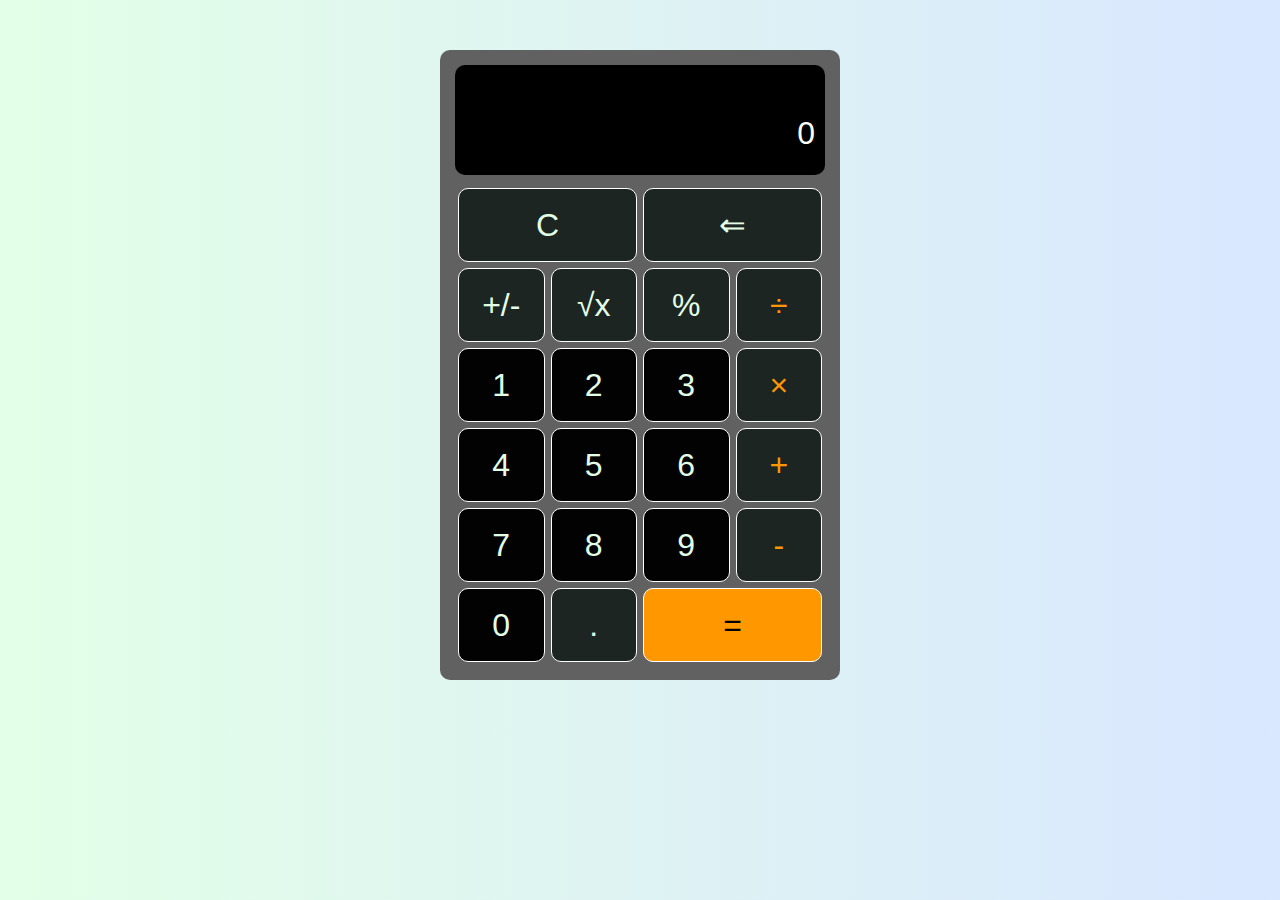
<file: Race-00/index.html>
<!DOCTYPE html>
<html lang="en">
  <head>
    <meta charset="UTF-8" />
    <meta name="viewport" content="width=device-width, initial-scale=1.0" />
    <title>Calculator</title>
    <link rel="stylesheet" href="css/style.css" />
  </head>
  <body>
    <div class="wrapper">
      <div class="calculatorGrid">
        <div class="output">
          <div data-prevValue class="prevValue"></div>
          <div data-currentNumber class="currentNumber">0</div>
        </div>
        <button data-all-clear class="two-fr">C</button>
        <button data-delete class="two-fr">&lArr;</button>
        <button data-change-negative>+/-</button>
        <button data-sqrt>&radic;x</button>
        <button data-percent>%</button>
        <button data-operation class="operation">÷</button>
        <button data-number class="number">1</button>
        <button data-number class="number">2</button>
        <button data-number class="number">3</button>
        <button data-operation class="operation">×</button>
        <button data-number class="number">4</button>
        <button data-number class="number">5</button>
        <button data-number class="number">6</button>
        <button data-operation class="operation">+</button>
        <button data-number class="number">7</button>
        <button data-number class="number">8</button>
        <button data-number class="number">9</button>
        <button data-operation class="operation">-</button>
        <button data-number class="number">0</button>
        <button data-number>.</button>
        <button data-equals class="two-fr equal">=</button>
      </div>
    </div>
    <script src="js/script.js"></script>
  </body>
</html>
</file>
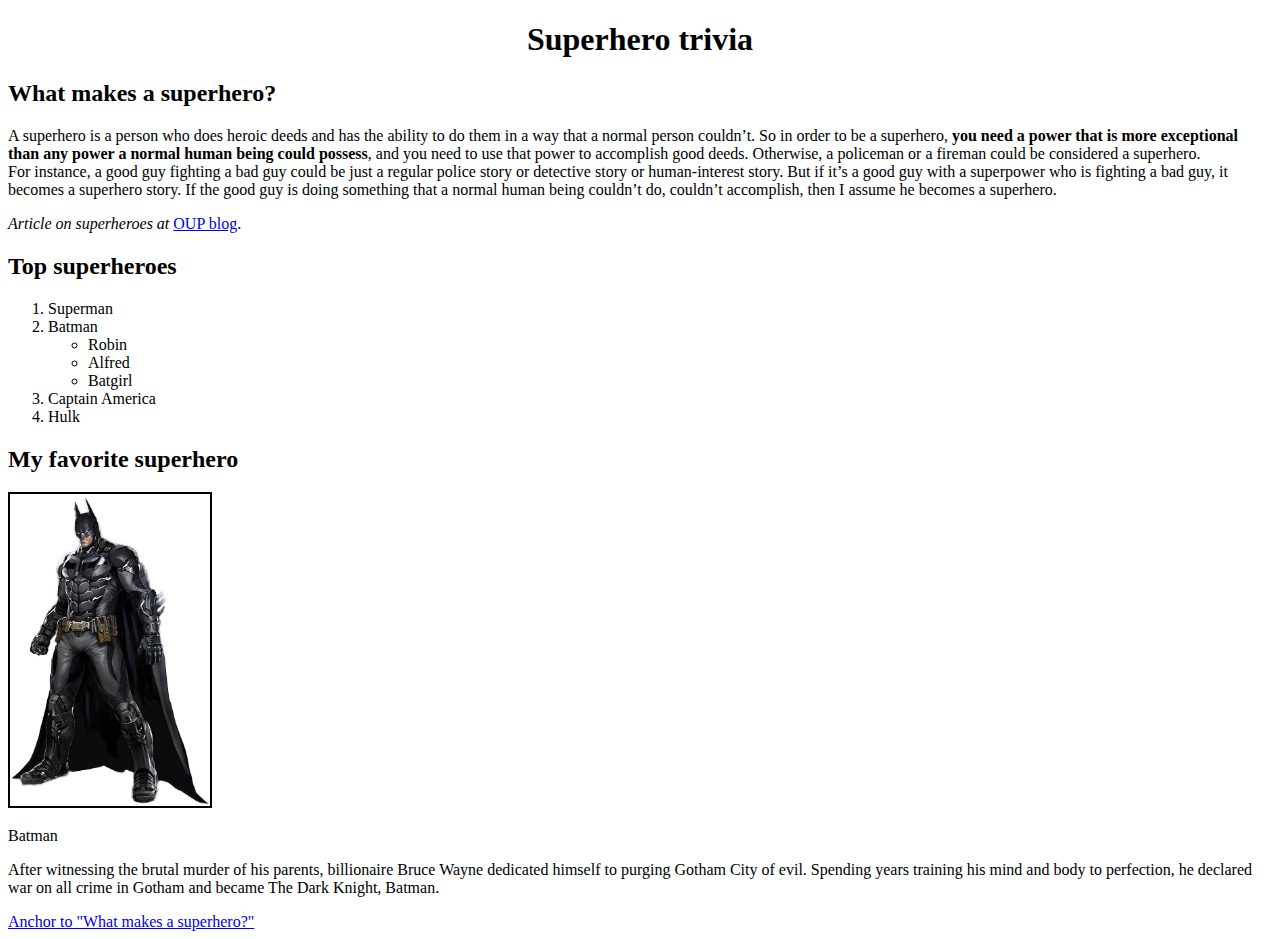
<file: fullstack-sprint00/t00_welcome_heroes/index.html>
<!DOCTYPE html>
<html lang="en">
  <head>
    <meta charset="UTF-8" />
    <meta http-equiv="X-UA-Compatible" content="IE=edge" />
    <meta name="viewport" content="width=, initial-scale=1.0" />
    <title>Superhero</title>
  </head>
  <body>
    <h1 style="text-align: center">Superhero trivia</h1>
    <h2 id="anchor">What makes a superhero?</h2>
    <p>
      A superhero is a person who does heroic deeds and has the ability to do
      them in a way that a normal person couldn’t. So in order to be a
      superhero,
      <b
        >you need a power that is more exceptional than any power a normal human
        being could possess</b
      >, and you need to use that power to accomplish good deeds. Otherwise, a
      policeman or a fireman could be considered a superhero. <br />
      For instance, a good guy fighting a bad guy could be just a regular police
      story or detective story or human-interest story. But if it’s a good guy
      with a superpower who is fighting a bad guy, it becomes a superhero story.
      If the good guy is doing something that a normal human being couldn’t do,
      couldn’t accomplish, then I assume he becomes a superhero.
    </p>
    <p>
      <i>Article on superheroes at</i>
      <a href="https://blog.oup.com/2018/11/stan-lee-what-is-a-superhero/"
        >OUP blog</a
      >.
    </p>
    <h2>Top superheroes</h2>
    <ol>
      <li>Superman</li>
      <li>
        Batman
        <ul>
          <li>Robin</li>
          <li>Alfred</li>
          <li>Batgirl</li>
        </ul>
      </li>
      <li>Captain America</li>
      <li>Hulk</li>
    </ol>
    <h2>My favorite superhero</h2>
    <figure style="margin: 0">
      <img
        src="assets/images/t00.png"
        alt="batman image"
        style="max-width: 200px; border: 2px solid; margin-bottom: 15px"
      />
      <figcaption>Batman</figcaption>
    </figure>
    <p>
      After witnessing the brutal murder of his parents, billionaire Bruce Wayne
      dedicated himself to purging Gotham City of evil. Spending years training
      his mind and body to perfection, he declared war on all crime in Gotham
      and became The Dark Knight, Batman.
    </p>
    <a href="#anchor">Anchor to "What makes a superhero?"</a>
  </body>
</html>
</file>
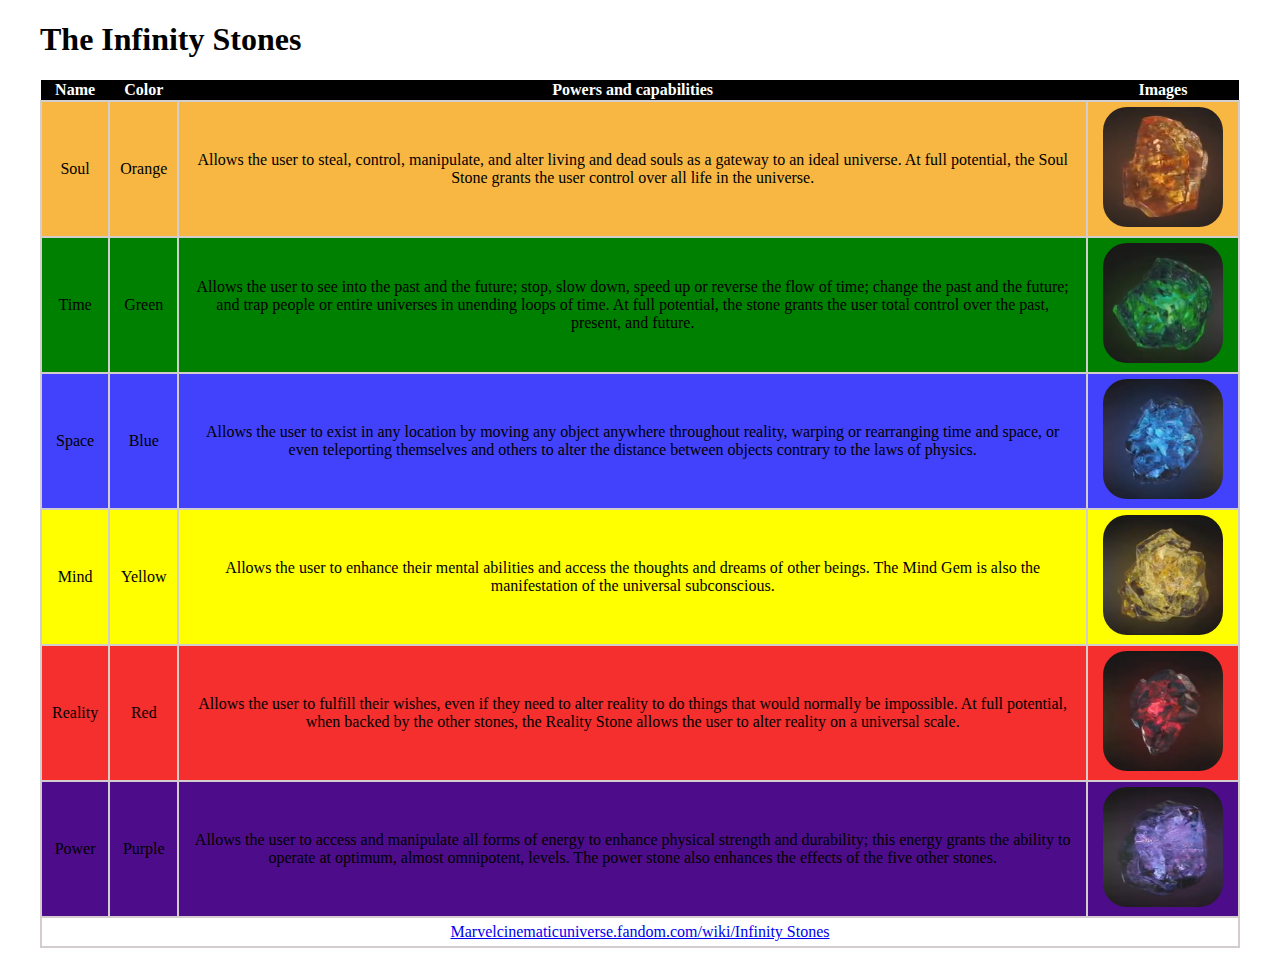
<file: fullstack-sprint00/t01_the_infinity_table/index.html>
<!DOCTYPE html>
<html lang="en">
  <head>
    <meta charset="UTF-8" />
    <meta http-equiv="X-UA-Compatible" content="IE=edge" />
    <meta name="viewport" content="width=device-width, initial-scale=1.0" />
    <title>the infinity table</title>
    <link rel="stylesheet" href="style.css" />
  </head>
  <body>
    <div class="container">
      <h1>The Infinity Stones</h1>
      <table>
        <thead>
          <tr>
            <th>Name</th>
            <th>Color</th>
            <th>Powers and capabilities</th>
            <th>Images</th>
          </tr>
        </thead>
        <tbody>
          <tr class="bg_orange">
            <td>Soul</td>
            <td>Orange</td>
            <td>
              Allows the user to steal, control, manipulate, and alter living
              and dead souls as a gateway to an ideal universe. At full
              potential, the Soul Stone grants the user control over all life in
              the universe.
            </td>
            <td><img src="assets/images/soul_stone.png" alt="soul stone" /></td>
          </tr>
          <tr class="bg_green">
            <td>Time</td>
            <td>Green</td>
            <td>
              Allows the user to see into the past and the future; stop, slow
              down, speed up or reverse the flow of time; change the past and
              the future; and trap people or entire universes in unending loops
              of time. At full potential, the stone grants the user total
              control over the past, present, and future.
            </td>
            <td><img src="assets/images/time_stone.png" alt="time stone" /></td>
          </tr>
          <tr class="bg_blue">
            <td>Space</td>
            <td>Blue</td>
            <td>
              Allows the user to exist in any location by moving any object
              anywhere throughout reality, warping or rearranging time and
              space, or even teleporting themselves and others to alter the
              distance between objects contrary to the laws of physics.
            </td>
            <td>
              <img src="assets/images/space_stone.png" alt="space stone" />
            </td>
          </tr>
          <tr class="bg_yellow">
            <td>Mind</td>
            <td>Yellow</td>
            <td>
              Allows the user to enhance their mental abilities and access the
              thoughts and dreams of other beings. The Mind Gem is also the
              manifestation of the universal subconscious.
            </td>
            <td><img src="assets/images/mind_stone.png" alt="mind stone" /></td>
          </tr>
          <tr class="bg_red">
            <td>Reality</td>
            <td>Red</td>
            <td>
              Allows the user to fulfill their wishes, even if they need to
              alter reality to do things that would normally be impossible. At
              full potential, when backed by the other stones, the Reality Stone
              allows the user to alter reality on a universal scale.
            </td>
            <td>
              <img src="assets/images/reality_stone.png" alt="reality stone" />
            </td>
          </tr>
          <tr class="bg_purple">
            <td>Power</td>
            <td>Purple</td>
            <td>
              Allows the user to access and manipulate all forms of energy to
              enhance physical strength and durability; this energy grants the
              ability to operate at optimum, almost omnipotent, levels. The
              power stone also enhances the effects of the five other stones.
            </td>
            <td>
              <img src="assets/images/power_stone.png" alt="power stone" />
            </td>
          </tr>
        </tbody>
        <tfoot>
          <tr>
            <td colspan="4">
              <a
                href="https://marvelcinematicuniverse.fandom.com/wiki/Infinity_Stones"
                >Marvelcinematicuniverse.fandom.com/wiki/Infinity Stones</a
              >
            </td>
          </tr>
        </tfoot>
      </table>
    </div>
  </body>
</html>
</file>
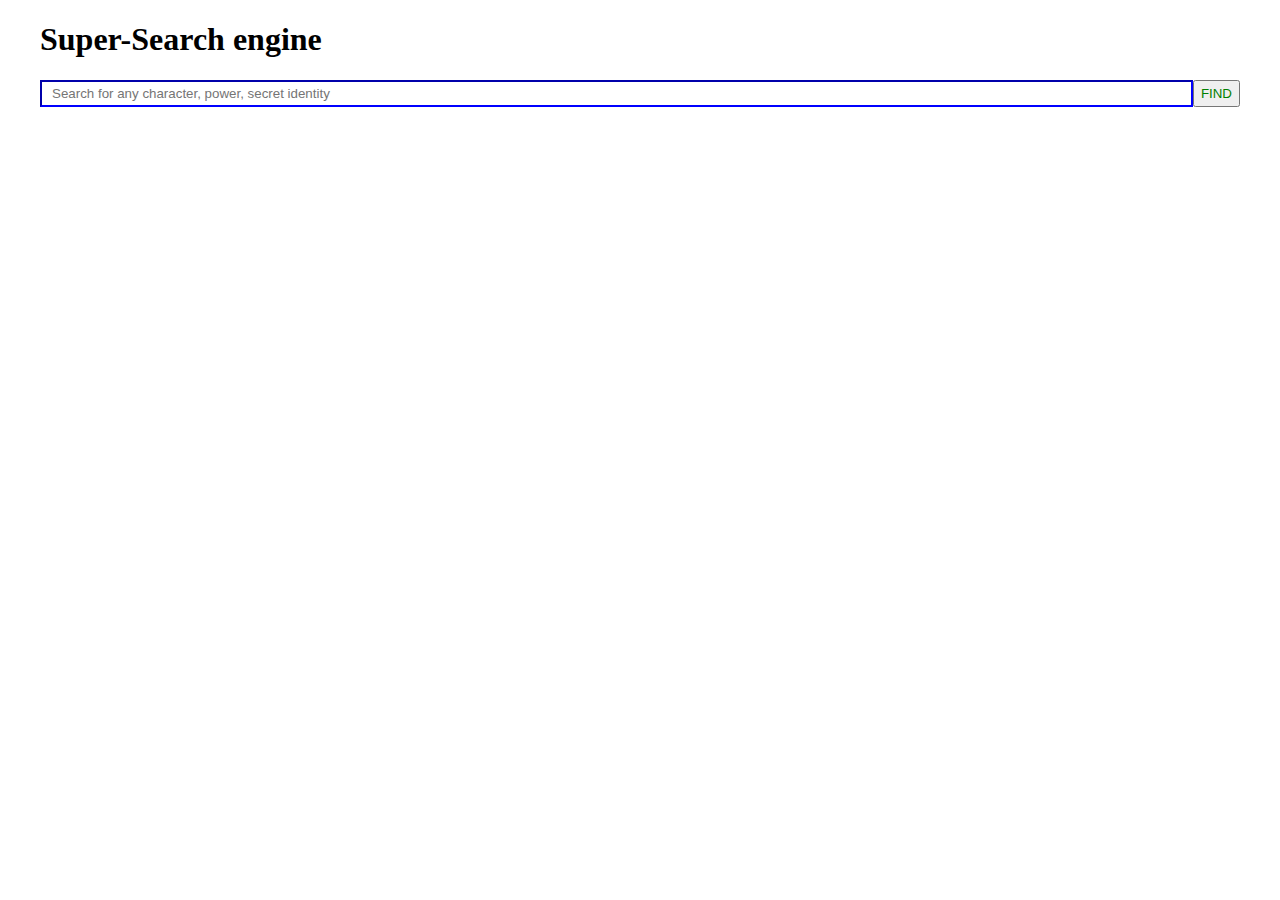
<file: fullstack-sprint00/t02_supersearch/index.html>
<!DOCTYPE html>
<html lang="en">
  <head>
    <meta charset="UTF-8" />
    <meta http-equiv="X-UA-Compatible" content="IE=edge" />
    <meta name="viewport" content="width=device-width, initial-scale=1.0" />
    <title>Supersearch</title>
    <link rel="stylesheet" href="style.css" />
  </head>
  <body>
    <div class="container">
      <h1>Super-Search engine</h1>
      <form action="" method="get" class="search">
        <input
          type="search"
          name=""
          placeholder="Search for any character, power, secret identity"
          class="input_field"
        />
        <input type="submit" name="" value="FIND" class="submit_btn" />
      </form>
    </div>
  </body>
</html>
</file>
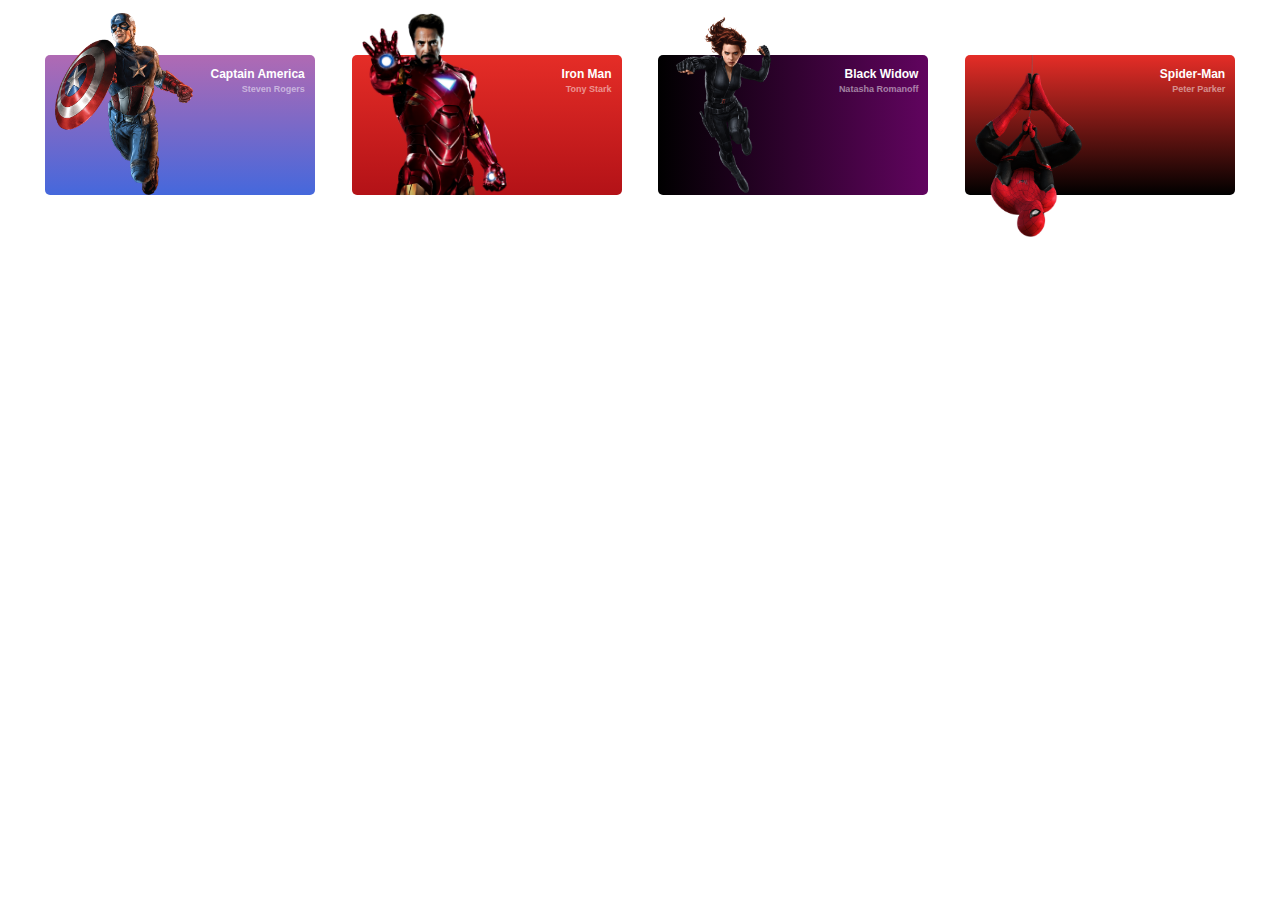
<file: fullstack-sprint00/t03_superhero_cards/index.html>
<!DOCTYPE html>
<html lang="en">
  <head>
    <meta charset="UTF-8" />
    <meta http-equiv="X-UA-Compatible" content="IE=edge" />
    <meta name="viewport" content="width=device-width, initial-scale=1.0" />
    <title>Superhero cards</title>
    <link rel="stylesheet" href="style.css" />
  </head>
  <body>
    <div class="main_container">
      <div class="item rogers">
        <img src="assets/images/Capitan-America.png" alt="Rogers" />
        <p class="item_alias">Captain America</p>
        <p class="item_name">Steven Rogers</p>
      </div>
      <div class="item stark">
        <img src="assets/images/Iron-man.png" alt="Stark" />
        <p class="item_alias">Iron Man</p>
        <p class="item_name">Tony Stark</p>
      </div>
      <div class="item romanoff">
        <img src="assets/images/Black-Widow.png" alt="Romanoff" />
        <p class="item_alias">Black Widow</p>
        <p class="item_name">Natasha Romanoff</p>
      </div>
      <div class="item parker">
        <img src="assets/images/Spider-man.png" alt="Parker" />
        <p class="item_alias">Spider-Man</p>
        <p class="item_name">Peter Parker</p>
      </div>
    </div>
  </body>
</html>
</file>
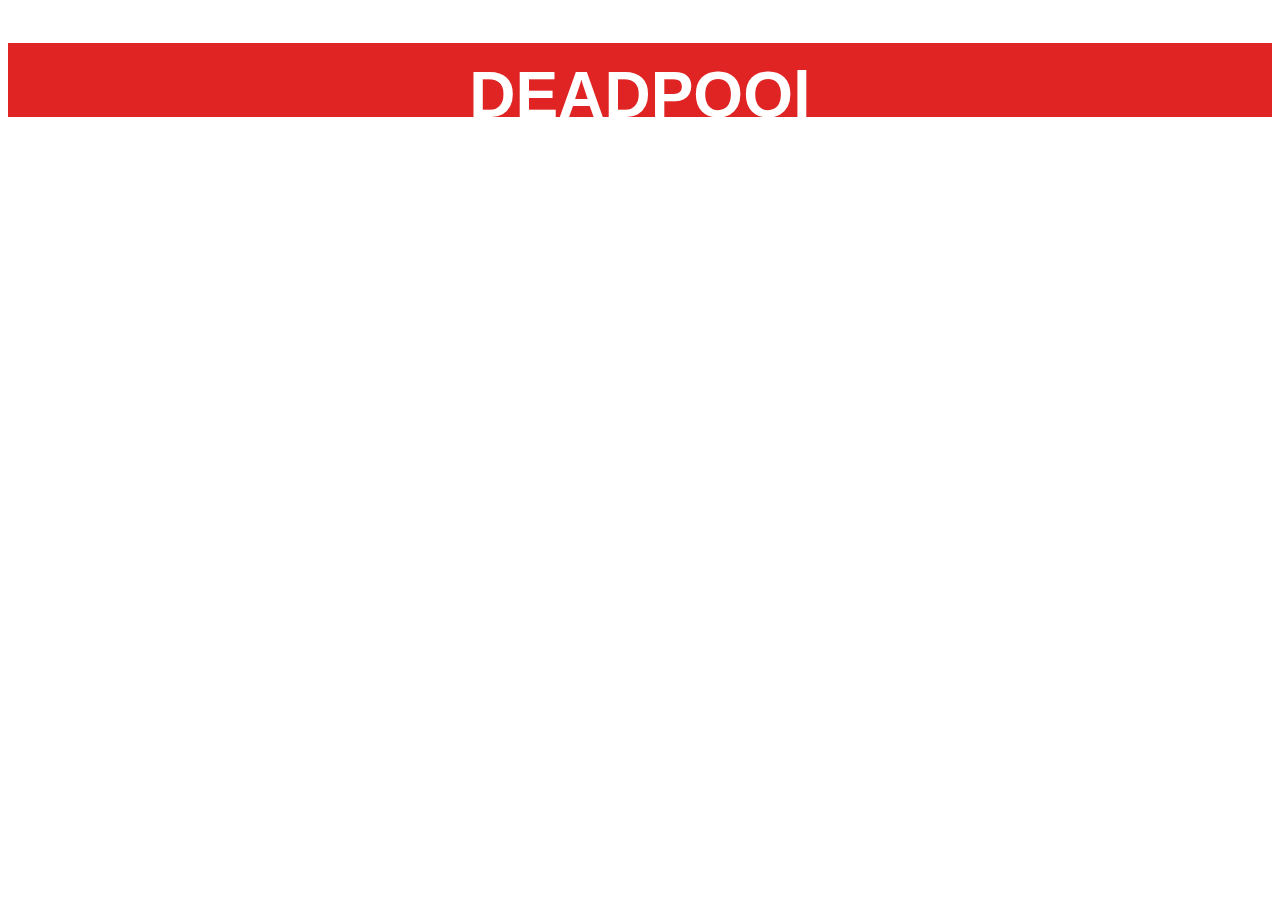
<file: fullstack-sprint00/t04_get_into_position/index.html>
<!DOCTYPE html>
<html lang="en">
  <head>
    <meta charset="UTF-8" />
    <title>Get into position!</title>
    <meta name="description" content="t05. Get into position!" />
    <link rel="stylesheet" href="style.css" />
  </head>
  <body>
    <h1><span>DEADPOOl</span></h1>
  </body>
</html>
</file>
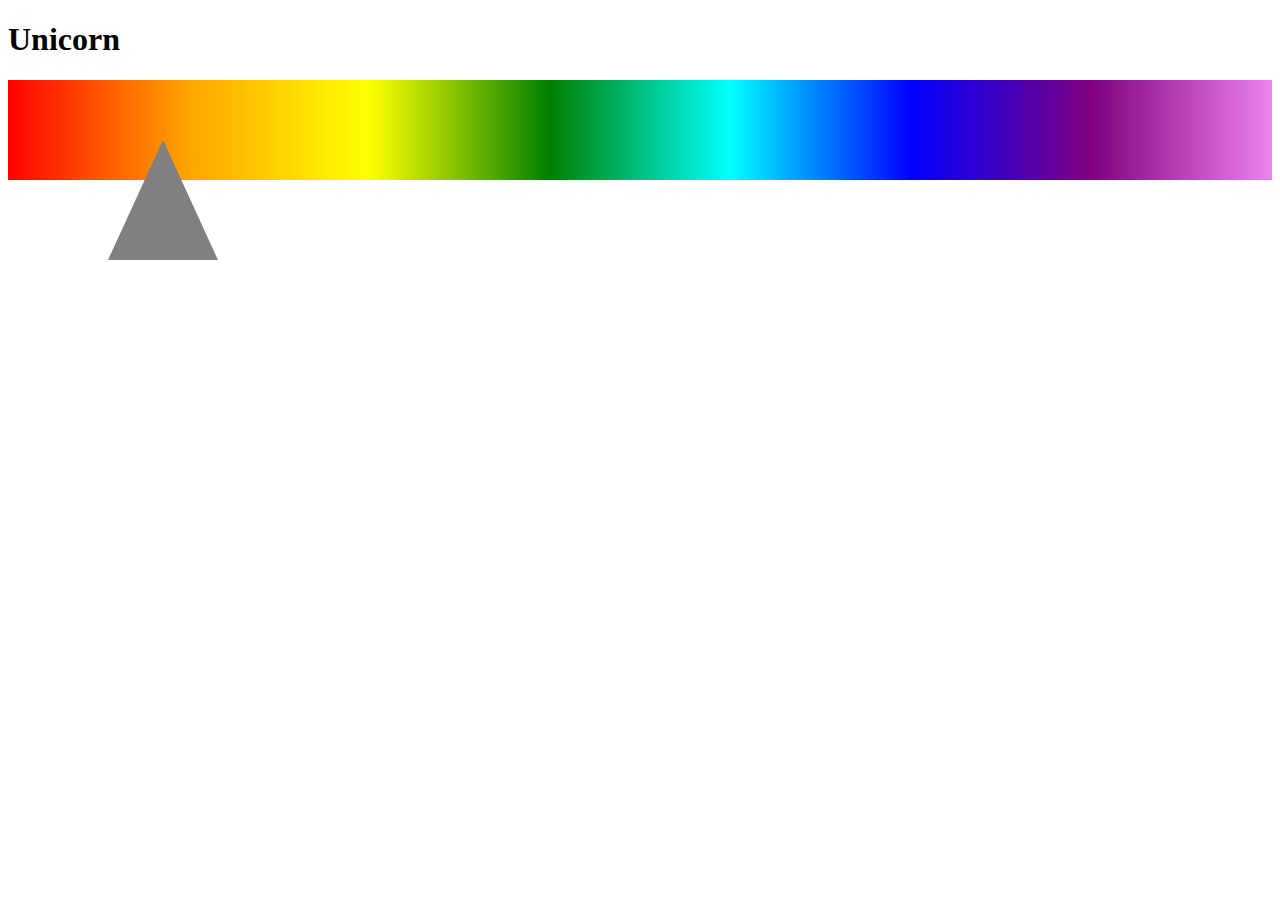
<file: fullstack-sprint00/t05_unicorn/index.html>
<!DOCTYPE html>
<html lang="en">
  <head>
    <meta charset="utf-8" />
    <title>Unicorn</title>
    <meta name="description" content="t06. Unicorn" />
    <link rel="stylesheet" href="style.css" />
  </head>
  <body>
    <h1>Unicorn</h1>
    <div id="rainbow-block"></div>
    <div id="horn-block"></div>
  </body>
</html>
</file>
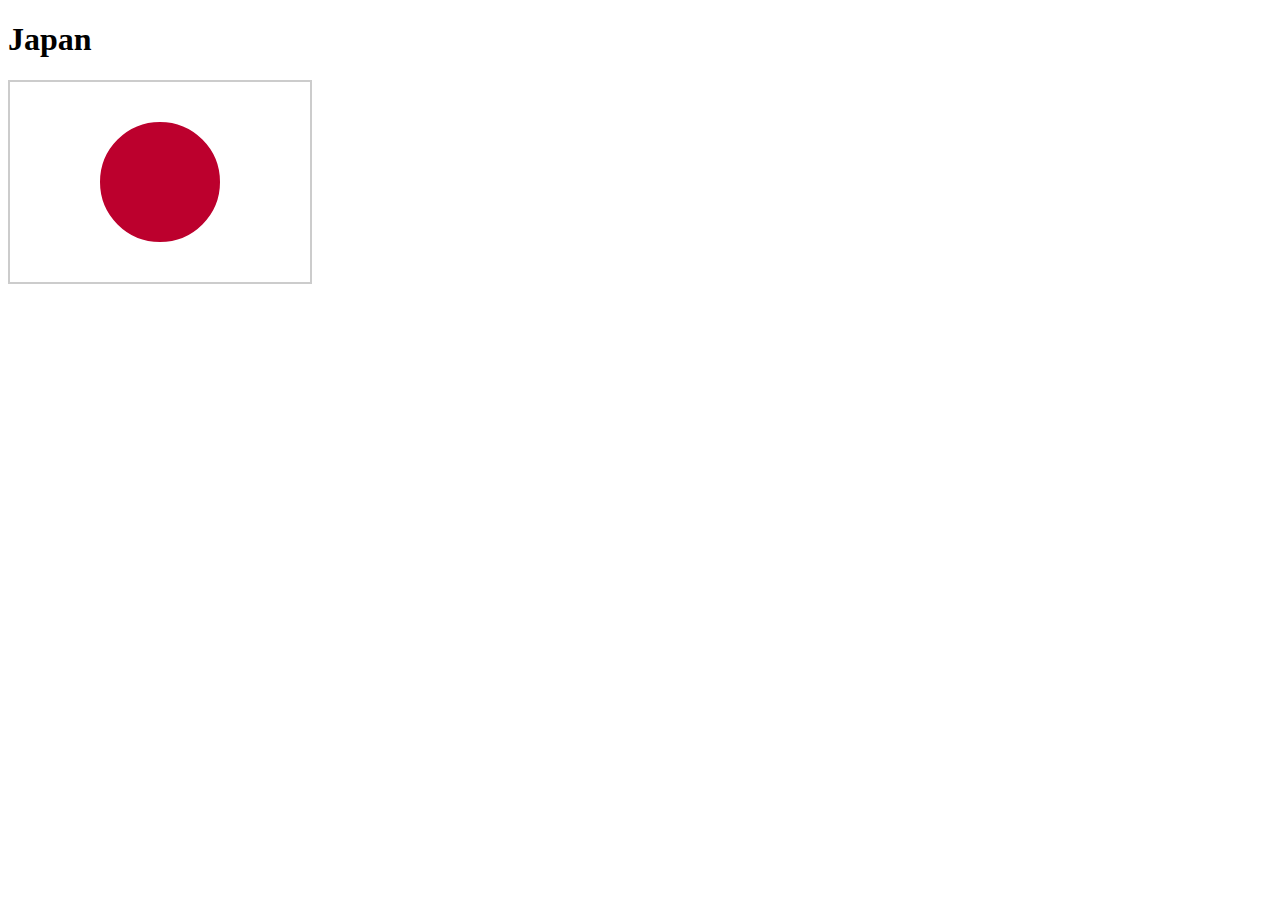
<file: fullstack-sprint00/t06_japan/index.html>
<!DOCTYPE html>
<html lang="en">
  <head>
    <meta charset="utf-8" />
    <title>Japan</title>
    <meta name="description" content="t03. Japan" />
    <link rel="stylesheet" href="style.css" />
  </head>
  <body>
    <h1>Japan</h1>
    <div class="japan"></div>
  </body>
</html>
</file>
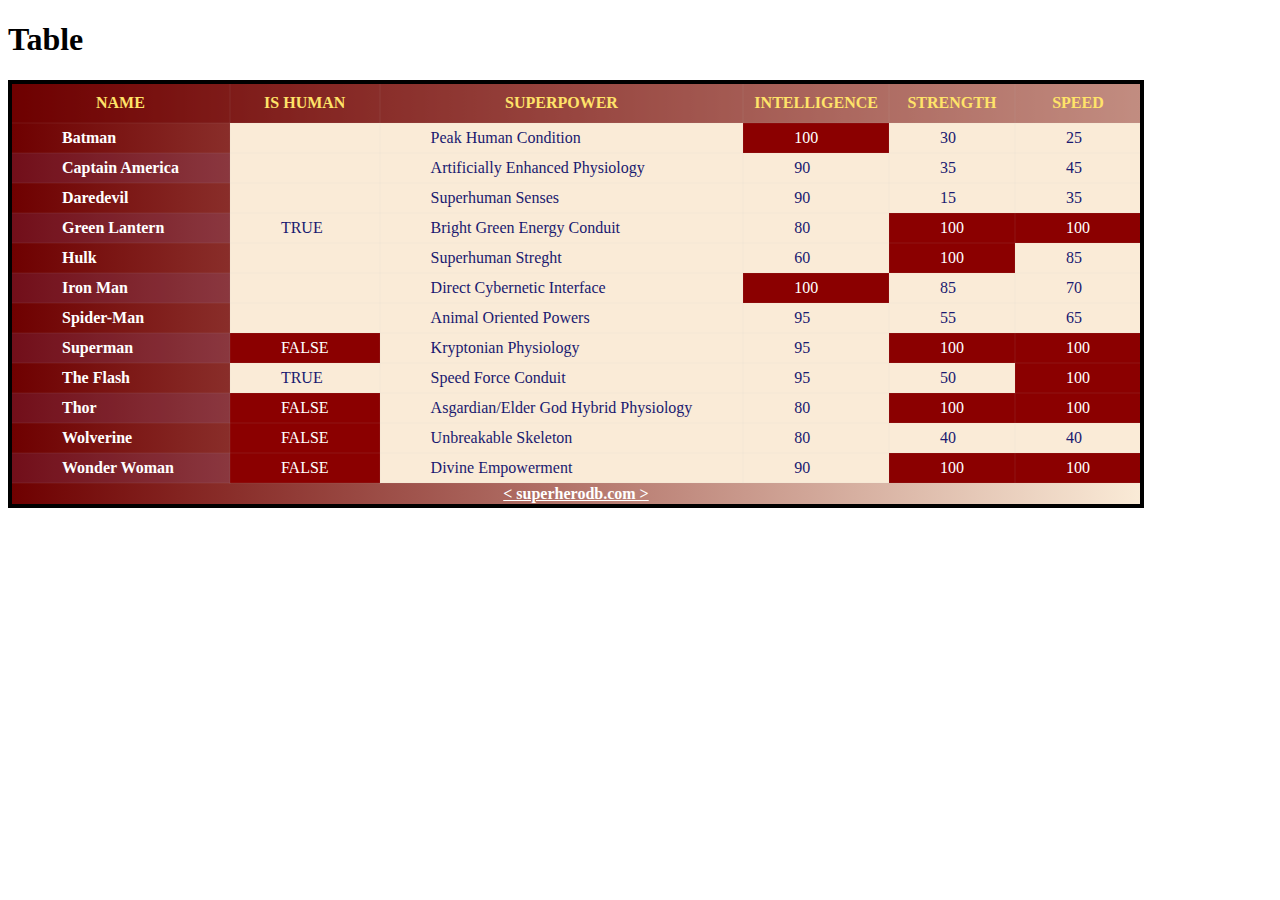
<file: fullstack-sprint00/t07_heroic_table/index.html>
<!DOCTYPE html>
<html lang="en">
  <head>
    <meta charset="utf-8" />
    <title>Heroic table</title>
    <meta name="description" content="t07. heroic_table" />
    <link rel="stylesheet" href="style.css" />
  </head>
  <body>
    <h1>Table</h1>
    <table>
      <thead>
        <tr>
          <th>NAME</th>
          <th>IS HUMAN</th>
          <th>SUPERPOWER</th>
          <th>INTELLIGENCE</th>
          <th>STRENGTH</th>
          <th>SPEED</th>
        </tr>
      </thead>
      <tbody>
        <tr>
          <td>Batman</td>
          <td></td>
          <td>Peak Human Condition</td>
          <td class="additional">100</td>
          <td>30</td>
          <td>25</td>
        </tr>
        <tr>
          <td>Captain America</td>
          <td></td>
          <td>Artificially Enhanced Physiology</td>
          <td>90</td>
          <td>35</td>
          <td>45</td>
        </tr>
        <tr>
          <td>Daredevil</td>
          <td></td>
          <td>Superhuman Senses</td>
          <td>90</td>
          <td>15</td>
          <td>35</td>
        </tr>
        <tr>
          <td>Green Lantern</td>
          <td>TRUE</td>
          <td>Bright Green Energy Conduit</td>
          <td>80</td>
          <td class="additional">100</td>
          <td class="additional">100</td>
        </tr>
        <tr>
          <td>Hulk</td>
          <td></td>
          <td>Superhuman Streght</td>
          <td>60</td>
          <td class="additional">100</td>
          <td>85</td>
        </tr>
        <tr>
          <td>Iron Man</td>
          <td></td>
          <td>Direct Cybernetic Interface</td>
          <td class="additional">100</td>
          <td>85</td>
          <td>70</td>
        </tr>
        <tr>
          <td>Spider-Man</td>
          <td></td>
          <td>Animal Oriented Powers</td>
          <td>95</td>
          <td>55</td>
          <td>65</td>
        </tr>
        <tr>
          <td>Superman</td>
          <td class="additional">FALSE</td>
          <td>Kryptonian Physiology</td>
          <td>95</td>
          <td class="additional">100</td>
          <td class="additional">100</td>
        </tr>
        <tr>
          <td>The Flash</td>
          <td>TRUE</td>
          <td>Speed Force Conduit</td>
          <td>95</td>
          <td>50</td>
          <td class="additional">100</td>
        </tr>
        <tr>
          <td>Thor</td>
          <td class="additional">FALSE</td>
          <td>Asgardian/Elder God Hybrid Physiology</td>
          <td>80</td>
          <td class="additional">100</td>
          <td class="additional">100</td>
        </tr>
        <tr>
          <td>Wolverine</td>
          <td class="additional">FALSE</td>
          <td>Unbreakable Skeleton</td>
          <td>80</td>
          <td>40</td>
          <td>40</td>
        </tr>
        <tr>
          <td>Wonder Woman</td>
          <td class="additional">FALSE</td>
          <td>Divine Empowerment</td>
          <td>90</td>
          <td class="additional">100</td>
          <td class="additional">100</td>
        </tr>
      </tbody>
      <tfoot>
        <tr>
          <td colspan="6">
            <a href="https://www.superherodb.com/">< superherodb.com ></a>
          </td>
        </tr>
      </tfoot>
    </table>
  </body>
</html>
</file>
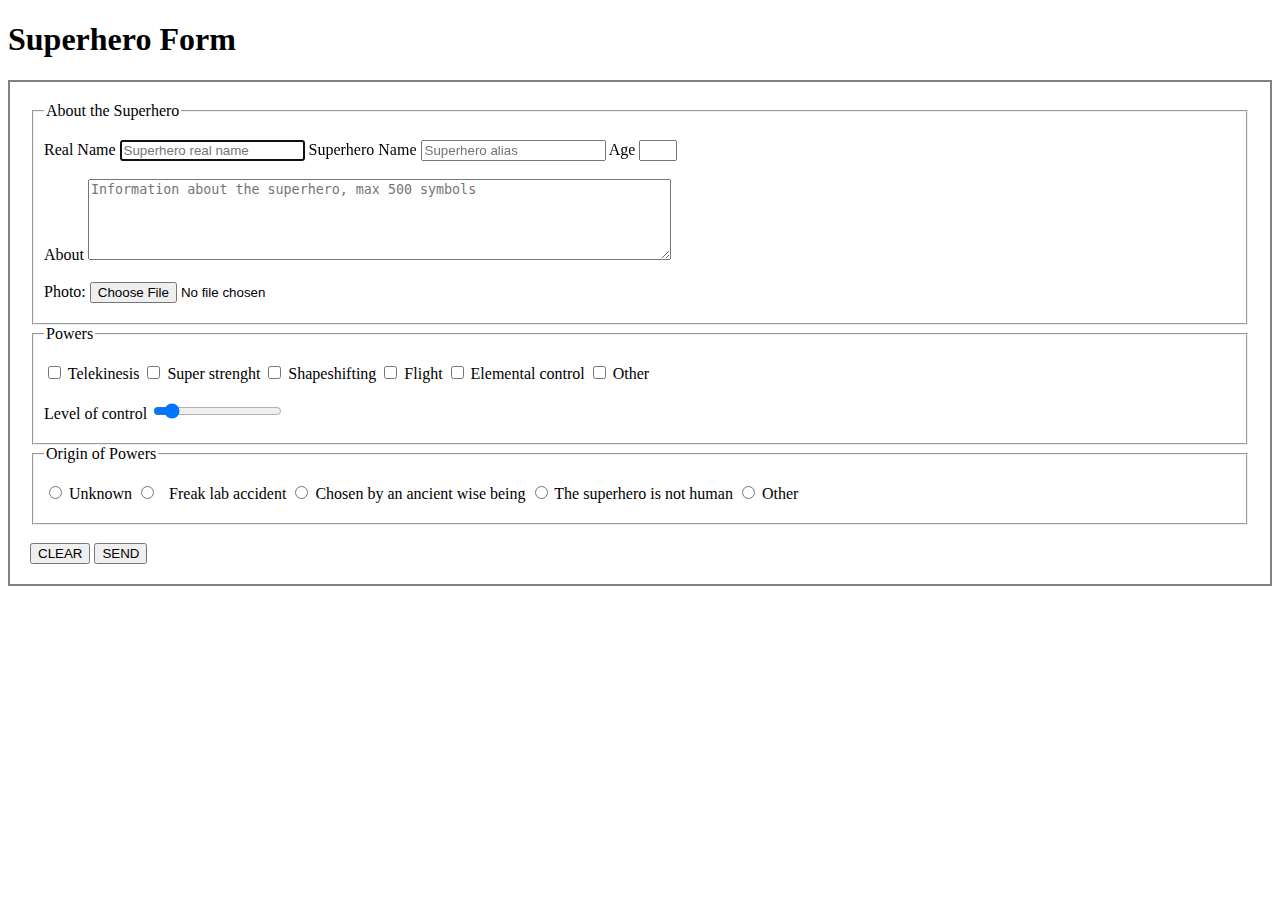
<file: fullstack-sprint00/t08_superhero_application/index.html>
<!DOCTYPE html>
<html lang="en">
  <head>
    <meta charset="UTF-8" />
    <meta http-equiv="X-UA-Compatible" content="IE=edge" />
    <meta name="viewport" content="width=device-width, initial-scale=1.0" />
    <title>Superhero application</title>
    <link rel="stylesheet" href="style.css" />
  </head>
  <body>
    <h1>Superhero Form</h1>
    <form action="">
      <fieldset>
        <legend>About the Superhero</legend>
        <label>Real Name</label>
        <input type="text" placeholder="Superhero real name" autofocus>
        <label>Superhero Name</label>
        <input type="text" placeholder="Superhero alias">
        <label>Age</label>
        <input class="age" type="text"  name="quantity" min="1" max="999" step="1"><br><br>
        <label>About</label>
        <textarea name="comment" cols="70" rows="5" placeholder="Information about the superhero, max 500 symbols"></textarea><br><br>

        <label>Photo:</label>
        <input type="file" name="files">
      </fieldset>
      <fieldset>
        <legend>Powers</legend>
        <input type="checkbox" name="vehicle1" value="Telekinesis" />
        <label for="vehicle1">Telekinesis</label>
        <input type="checkbox" name="vehicle2" value="strenght" />
        <label for="vehicle2">Super strenght</label>
        <input type="checkbox" name="vehicle3" value="Shapeshifting" />
        <label for="vehicle3">Shapeshifting</label>
        <input type="checkbox" name="vehicle4" value="Flight" />
        <label for="vehicle4">Flight</label>
        <input type="checkbox" name="vehicle5" value="Elemental" />
        <label for="vehicle5">Elemental control</label>
        <input type="checkbox" name="vehicle6" value="Other" />
        <label for="vehicle6">Other</label></br></br>
        <label for="volume">Level of control</label>
        <input type="range" name="volume" 
        min="0" max="10" value="1" step="1" />
      </fieldset>
      <fieldset>
        <legend>Origin of Powers</legend>
        <input type="radio" name="origin_of_powers" value="Unknown" />
        <label for="Unknown">Unknown</label>
        <input type="radio" name="origin_of_powers" value="lab" />  
        <label for="Freak lab accident">Freak lab accident</label>
        <input type="radio" name="origin_of_powers" value="Chosen" />
        <label for="Chosen by an ancient wise being"
          >Chosen by an ancient wise being</label
        >
        <input type="radio" name="origin_of_powers" value="is not human" />
        <label for="The superhero is not human"
          >The superhero is not human</label
        >
        <input type="radio" name="origin_of_powers" value="Other" />
        <label for="Other">Other</label>
      </fieldset><br>
      <input name="clear" type="reset" value="CLEAR" />
      <input name="send" type="submit" value="SEND" />
    </form>
  </body>
</html>
</file>
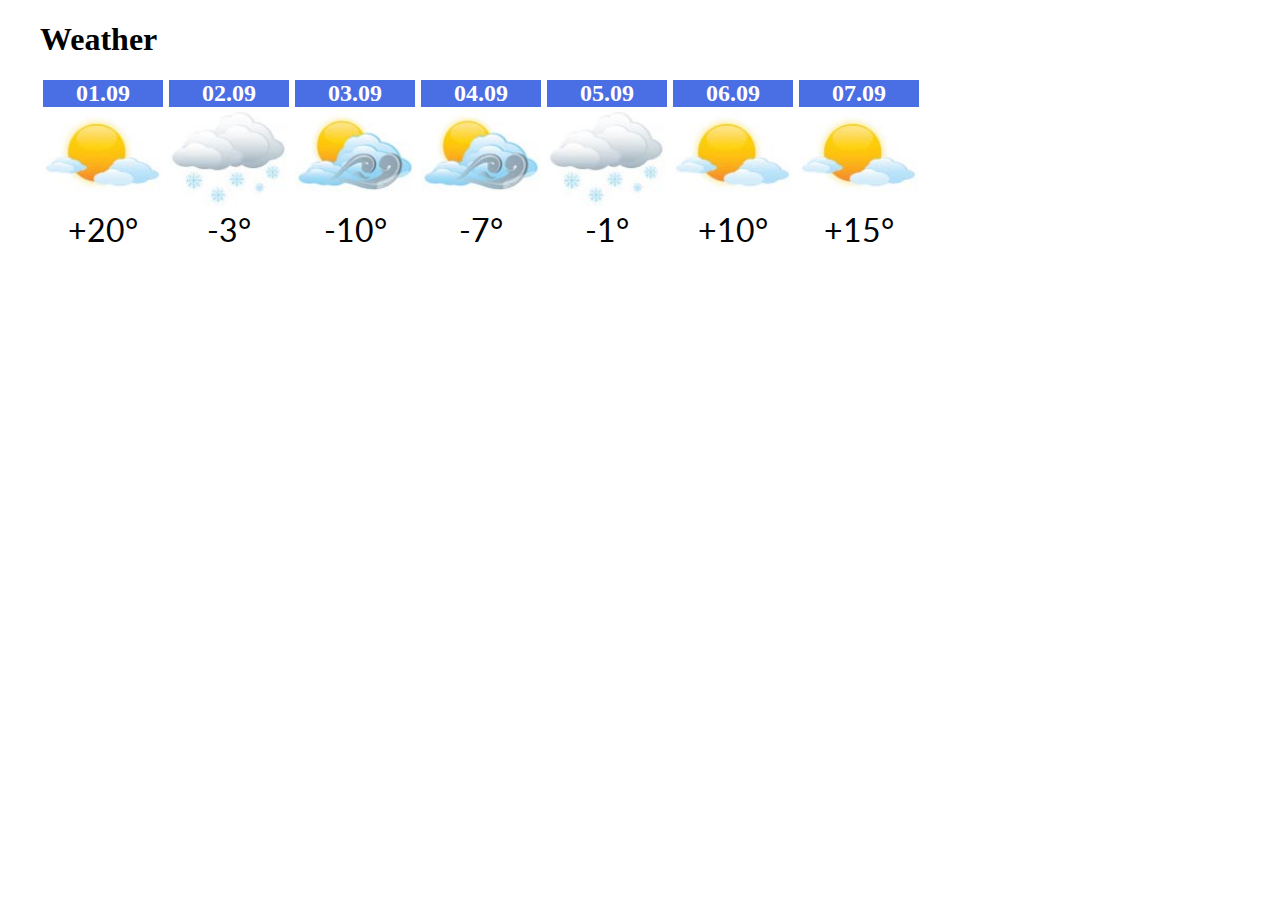
<file: fullstack-sprint00/t09_weather/index.html>
<!DOCTYPE html>
<html lang="en">
  <head>
    <meta charset="UTF-8" />
    <meta http-equiv="X-UA-Compatible" content="IE=edge" />
    <meta name="viewport" content="width=device-width, initial-scale=1.0" />
    <title>Weather</title>
    <link rel="stylesheet" href="style.css" />
    <link
      href="https://fonts.googleapis.com/css2?family=Lato:wght@400;700&display=swap"
      rel="stylesheet"
    />
  </head>
  <body>
    <div class="container">
      <h1>Weather</h1>
      <div class="flexbox">
        <div class="item">
          <p class="date">01.09</p>
          <img src="assets/images/sun.jpg" alt="sun" />
          <p class="weather">+20°</p>
        </div>
        <div class="item">
          <p class="date">02.09</p>
          <img src="assets/images/snow.jpg" alt="snow" />
          <p class="weather">-3°</p>
        </div>
        <div class="item">
          <p class="date">03.09</p>
          <img src="assets/images/blizzard.jpg" alt="blizzard" />
          <p class="weather">-10°</p>
        </div>
        <div class="item">
          <p class="date">04.09</p>
          <img src="assets/images/blizzard.jpg" alt="blizzard" />
          <p class="weather">-7°</p>
        </div>
        <div class="item">
          <p class="date">05.09</p>
          <img src="assets/images/snow.jpg" alt="snow" />
          <p class="weather">-1°</p>
        </div>
        <div class="item">
          <p class="date">06.09</p>
          <img src="assets/images/sun.jpg" alt="sun" />
          <p class="weather">+10°</p>
        </div>
        <div class="item">
          <p class="date">07.09</p>
          <img src="assets/images/sun.jpg" alt="sun" />
          <p class="weather">+15°</p>
        </div>
      </div>
    </div>
  </body>
</html>
</file>
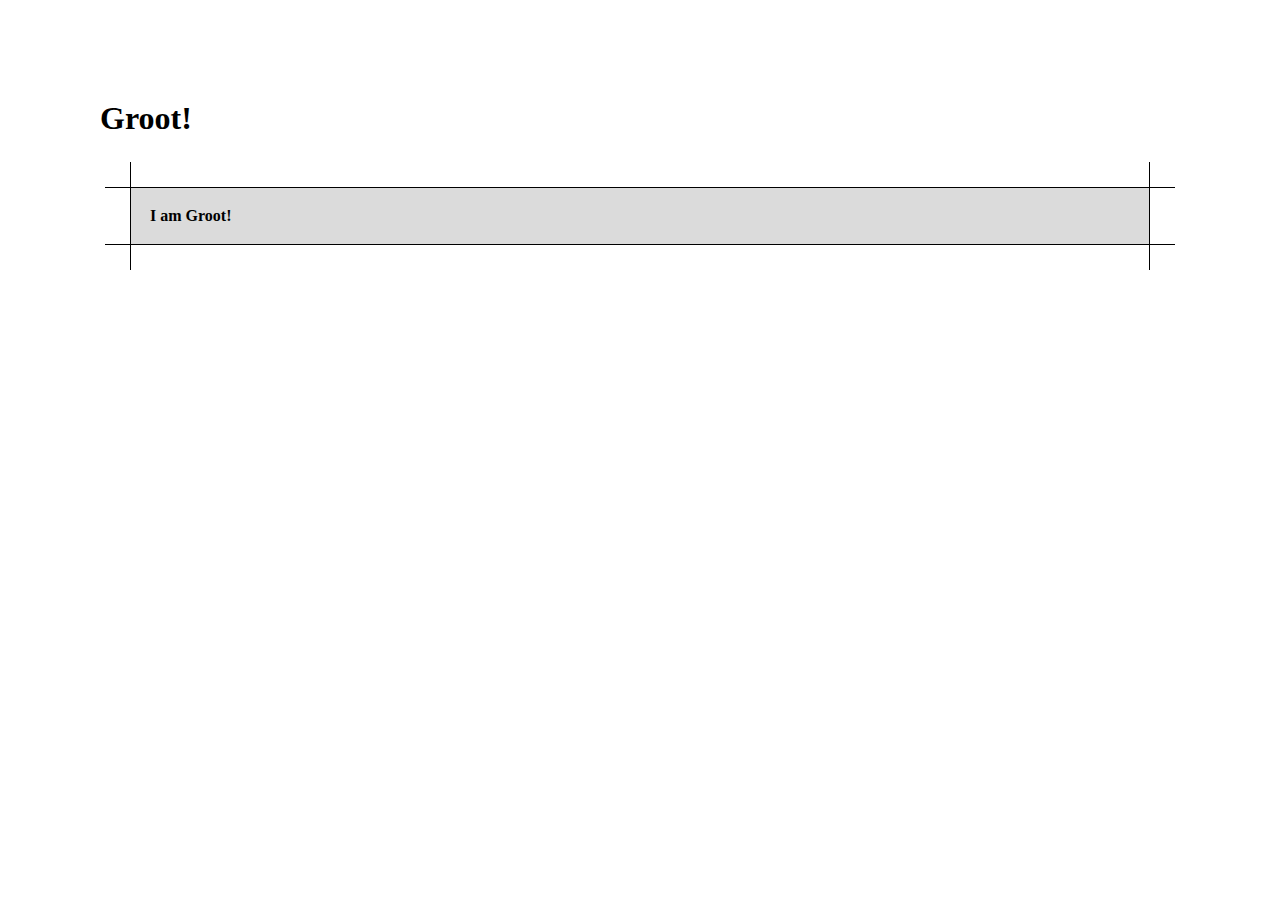
<file: fullstack-sprint00/t10_groot/index.html>
<!DOCTYPE html>
<html lang="en">
  <head>
    <meta charset="UTF-8" />
    <title>Groot</title>
    <meta name="description" content="t11. Groot" />
    <link rel="stylesheet" href="style.css" />
  </head>
  <body>
    <h1>Groot!</h1>
    <div class="box">I am Groot!</div>
  </body>
</html>
</file>
<file: Race-00/css/style.css>
* {
  box-sizing: border-box;
  font-family: "Calibri", sans-serif;
}
body {
  padding: 0;
  margin: 0;
  background: linear-gradient(90deg, #e3ffe7 0%, #d9e7ff 100%);
}
.calculatorGrid {
  display: grid;
  grid-template-columns: repeat(4, 1fr);
  grid-template-rows: minmax(120px, auto) repeat(6, 80px);
  background-color: #616161;
  border-radius: 10px;
  max-width: 400px;
  font-family: "Calibri";
  padding: 15px;
  margin: 50px auto;
}
.calculatorGrid > button {
  cursor: pointer;
  font-size: 2rem;
  border: 1px solid white;
  border-radius: 10px;
  margin: 3px;
  outline: none;
  background-color: rgba(13, 24, 20, 0.824);
  color: #e3ffe7;
}
button.number {
  background-color: #020202;
}
button.equal {
  background-color: #ff9800;
  color: #000;
}
button.operation {
  color: #ff9800;
}
.calculatorGrid > button:hover {
  background-color: rgba(255, 255, 255, 0.9);
  color: black;
}
.output {
  background-color: #000;
  color: #fff;
  border-radius: 10px;
  margin-bottom: 10px;
  grid-column: span 4;
  display: flex;
  flex-direction: column;
  justify-content: space-around;
  align-items: flex-end;
  padding: 10px;
  word-wrap: break-word;
  word-break: break-all;
}
.two-fr {
  grid-column: span 2;
}
.prevNumber {
  font-size: 20px;
}
.currentNumber {
  font-size: 2em;
}
</file>
<file: fullstack-sprint00/t01_the_infinity_table/style.css>
.container {
  max-width: 1200px;
  margin: 0 auto;
}
table {
  border-collapse: collapse;
}
thead > tr {
  background-color: #000;
  color: #fff;
}
td {
  border: 2px solid #d3cdcd;
  text-align: center;
  padding: 0 10px;
}
tfoot > tr > td {
  padding: 5px;
}
img {
  height: 120px;
  width: 120px;
  border-radius: 20%;
  margin: 5px;
}
.bg_orange {
  background-color: rgb(247, 183, 66);
}
.bg_green {
  background-color: green;
}
.bg_blue {
  background-color: rgb(66, 66, 252);
}
.bg_yellow {
  background-color: yellow;
}
.bg_red {
  background-color: rgb(245, 46, 46);
}
.bg_purple {
  background-color: rgb(77, 13, 138);
}
</file>
<file: fullstack-sprint00/t02_supersearch/style.css>
* {
  box-sizing: border-box;
}
.container {
  max-width: 1200px;
  margin: 0 auto;
}
.search {
  display: flex;
}
.input_field {
  border-color: #0000ff;
  color: #008000;
  padding: 0 10px;
  height: 2em;
  width: 100%;
  outline: none;
}
.input_field:hover,
.submit_btn:hover {
  color: #ff0000;
}

.submit_btn {
  color: #008000;
  cursor: pointer;
}
</file>
<file: fullstack-sprint00/t03_superhero_cards/style.css>
* {
  box-sizing: border-box;
}
body {
  font-family: Verdana, Geneva, Tahoma, sans-serif;
  font-weight: bold;
}

img {
  max-height: 182px;
  position: absolute;
  bottom: 0;
  left: 10px;
}
.parker > img {
  bottom: -42px;
  left: 10px;
}
.main_container {
  display: flex;
  justify-content: space-evenly;
  align-content: stretch;
  flex-wrap: wrap;
}
.item {
  height: 140px;
  width: 270px;
  border-radius: 5px;
  position: relative;
  margin: 47px 0 0 0;
}
.item_alias {
  font-size: 12px;
  color: white;
}
.item_name {
  font-size: 9px;
  color: rgba(255, 255, 255, 0.5);
  top: 20px;
}
.item p {
  position: absolute;
  right: 10px;
}
.rogers {
  background: linear-gradient(to top, #4568dc, #b06ab3);
}
.stark {
  background: linear-gradient(to bottom, #e52d27, #b31217);
}
.romanoff {
  background: linear-gradient(to right, #000, #61045f);
}
.parker {
  background: linear-gradient(to bottom, #e52d27, #000);
}
</file>
<file: fullstack-sprint00/t04_get_into_position/style.css>
h1 {
  background-color: #e02424;
  font-family: Arial, Helvetica, sans-serif;
  font-weight: bold;
  font-size: 4em;
  text-align: center;
}
span {
  position: relative;
  top: 15px;
  color: #fff;
}
</file>
<file: fullstack-sprint00/t05_unicorn/style.css>
#rainbow-block {
  background: linear-gradient(
    to right,
    red,
    orange,
    yellow,
    green,
    cyan,
    blue,
    purple,
    violet
  );
  height: 100px;
}
#horn-block {
  position: relative;
  left: 100px;
  top: -40px;
  width: 0;
  height: 0;
  border-bottom: 120px solid #808080;
  border-right: 55px solid transparent;
  border-left: 55px solid transparent;
}
</file>
<file: fullstack-sprint00/t06_japan/style.css>
.japan {
  position: relative;
  width: 300px;
  height: 200px;
  border: 2px solid rgba(0, 0, 0, 0.2);
}
.japan::after {
  content: "";
  position: absolute;
  top: 40px;
  left: 90px;
  border: 60px solid #bc002d;
  border-radius: 50%;
}
</file>
<file: fullstack-sprint00/t07_heroic_table/style.css>
table {
  border-collapse: collapse;
  border: 4px solid;
  background: linear-gradient(90deg, #6e0000, antiquewhite);
}
th {
  color: #ffe369;
  font-weight: bold;
  background-color: rgba(110, 0, 0, 0.4);
  border: 2px solid rgba(189, 195, 199, 0.05);
  padding: 10px;
}
tbody > tr:nth-child(2n + 2) td:first-child {
  background: rgba(143, 148, 251, 0.1);
}
tbody > tr:nth-child(2n + 1) td:first-child {
  background: none;
}
tbody > tr > td {
  padding: 5px 50px;
  color: midnightblue;
  border: 2px solid rgba(189, 195, 199, 0.05);
  background-color: antiquewhite;
}
tbody > tr > td:first-child {
  color: white;
  font-weight: bold;
}
.additional {
  color: white;
  background-color: darkred;
}
tfoot > tr > td {
  text-align: center;
}
a {
  color: white;
  font-weight: bold;
  padding: 10px;
}
</file>
<file: fullstack-sprint00/t08_superhero_application/style.css>
form {
  border: 2px solid gray;
  padding: 20px;
}
fieldset {
  padding: 20px 10px;
}
.age {
  width: 30px;
}
</file>
<file: fullstack-sprint00/t09_weather/style.css>
.container {
  max-width: 1200px;
  margin: 0 auto;
}
.flexbox {
  display: flex;
  text-align: center;
}
.item {
  width: 120px;
  margin: 0 3px;
}
.item:hover {
  box-shadow: 0px 0px 5px 5px rgb(2 0 0 / 30%);
}
p {
  margin: 0px;
}
img {
  width: 100%;
}
.text,
.weather {
  font-family: "Lato", sans-serif;
}
.date {
  font-weight: 700;
  font-size: 1.5em;
  background-color: #4a6ee4;
  color: white;
}
.weather {
  font-weight: 400;
  font-size: 2em;
}
</file>
<file: fullstack-sprint00/t10_groot/style.css>
body {
  margin: 100px;
}
.box {
  padding: 20px;
  margin: 50px 30px;
  background-color: #dbdbdb;
  position: relative;
  font-weight: 600;
}
.box:after {
  content: "";
  display: block;
  position: absolute;
  top: -25px;
  left: 0;
  width: calc(100% - 2px);
  height: calc(100% + 50px);
  border-left: 1px solid;
  border-right: 1px solid;
}
.box::before {
  content: "";
  display: block;
  position: absolute;
  top: 0px;
  left: -25px;
  width: calc(100% - -50px);
  height: calc(100% + -2px);
  border-top: 1px solid;
  border-bottom: 1px solid;
}
</file>
